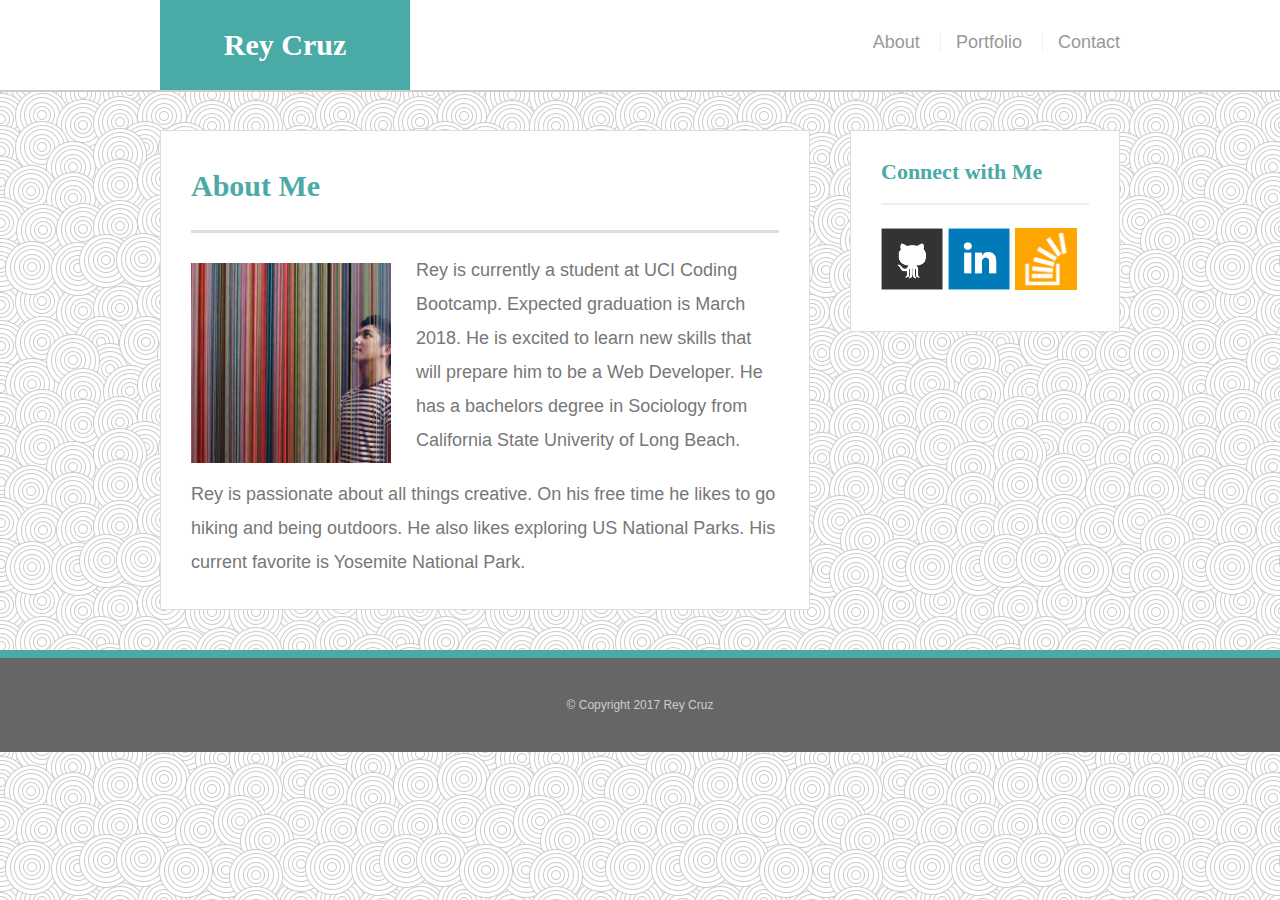
<file: index.html>
<!doctype html>
<html lang="en-us">

<head>
    <meta charset="UTF-8">
    <title>About | Rey Cruz</title>
    <link rel="stylesheet" type="text/css" href="assets/css/reset.css">
    <link rel="stylesheet" type="text/css" href="assets/css/style.css">
    <meta name="viewport" content="width=device-width, initial-scale=1.0">
</head>

<body>
    <header id="masthead">
        <div class="container">
            <a href="index.html" id="logo">Rey Cruz</a>
            <nav class="nav">
                <a href="index.html">About</a>
                <a href="portfolio.html">Portfolio</a>
                <a href="contact.html">Contact</a>
            </nav>
        </div>
    </header>
    <div id="main-container" class="container">
        <section class="main-section">
            <h1>About Me</h1>
            <img src="assets/images/prof pic.jpg" class="auth-image" alt="Your Name">
            <p>Rey is currently a student at UCI Coding Bootcamp. Expected graduation is March 2018. He is excited to learn new skills that will prepare him to be a Web Developer. He has a bachelors degree in Sociology from California State Univerity of Long Beach.
            </p>
            <p>Rey is passionate about all things creative. On his free time he likes to go hiking and being outdoors. He also likes exploring US National Parks. His current favorite is Yosemite National Park.</p>
        </section>
        <section class="sidebar">
            <div id="connect">
                <h2>Connect with Me</h2>
                <a href="#"><img src="assets/images/github-128.png" class="social" alt="GitHub" /></a>
                <a href="#"><img src="assets/images/linkedin-128.png" class="social" alt="LinkedIn" /></a>
                <a href="#"><img src="assets/images/stackoverflow-128.png" class="social" alt="Stack Overflow" /></a>
            </div>
        </section>
    </div>
    <footer>
        <div class="container">
            &copy; Copyright 2017 Rey Cruz
        </div>
    </footer>
</body>

</html>
</file>
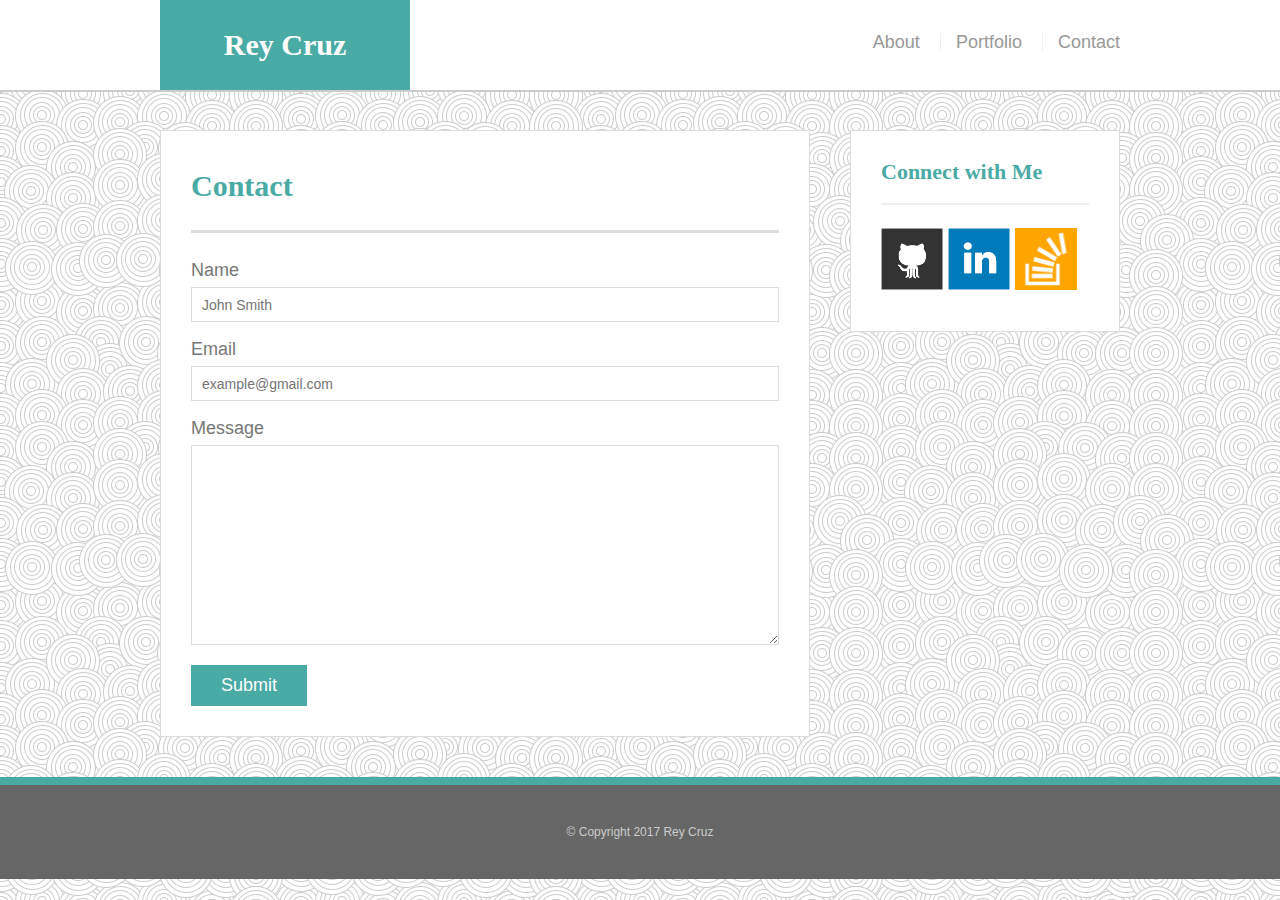
<file: contact.html>
<!doctype html>
<html lang="en-us">

<head>
  <meta charset="UTF-8">
  <title>Contact | Rey Cruz</title>
  <link rel="stylesheet" type="text/css" href="assets/css/reset.css">
  <link rel="stylesheet" type="text/css" href="assets/css/style.css">
  <meta name="viewport" content="width=device-width, initial-scale=1.0">
</head>

<body>

  <header id="masthead">
    <div class="container">
      <a href="index.html" id="logo">Rey Cruz</a>
      <nav class="nav">
        <a href="index.html">About</a>
        <a href="portfolio.html">Portfolio</a>
        <a href="contact.html">Contact</a>
      </nav>
    </div>
  </header>

  <div id="main-container" class="container">
    <section class="main-section">
      <h1>Contact</h1>

      <form id="contact-form">
        <ul>
          <li>
            <label for="name">Name</label>
            <input type="text" id="name" name="name" placeholder="John Smith" required="required">
          </li>
          <li>
            <label for="email">Email</label>
            <input type="email" id="email" name="email" placeholder="example@gmail.com" required="required">
          </li>
          <li>
            <label for="message">Message</label>
            <textarea id="message" name="message" required="required"></textarea>
          </li>
        </ul>
        <input type="submit">
      </form>

    </section>

    <section class="sidebar">
      <div id="connect">
        <h2>Connect with Me</h2>

        <a href="#"><img src="assets/images/github-128.png" class="social" alt="GitHub" /></a>
        <a href="#"><img src="assets/images/linkedin-128.png" class="social" alt="LinkedIn" /></a>
        <a href="#"><img src="assets/images/stackoverflow-128.png" class="social" alt="Stack Overflow" /></a>
      </div>
    </section>
  </div>

  <footer>
    <div class="container">
      &copy; Copyright 2017 Rey Cruz
    </div>
  </footer>
</body>

</html>
</file>
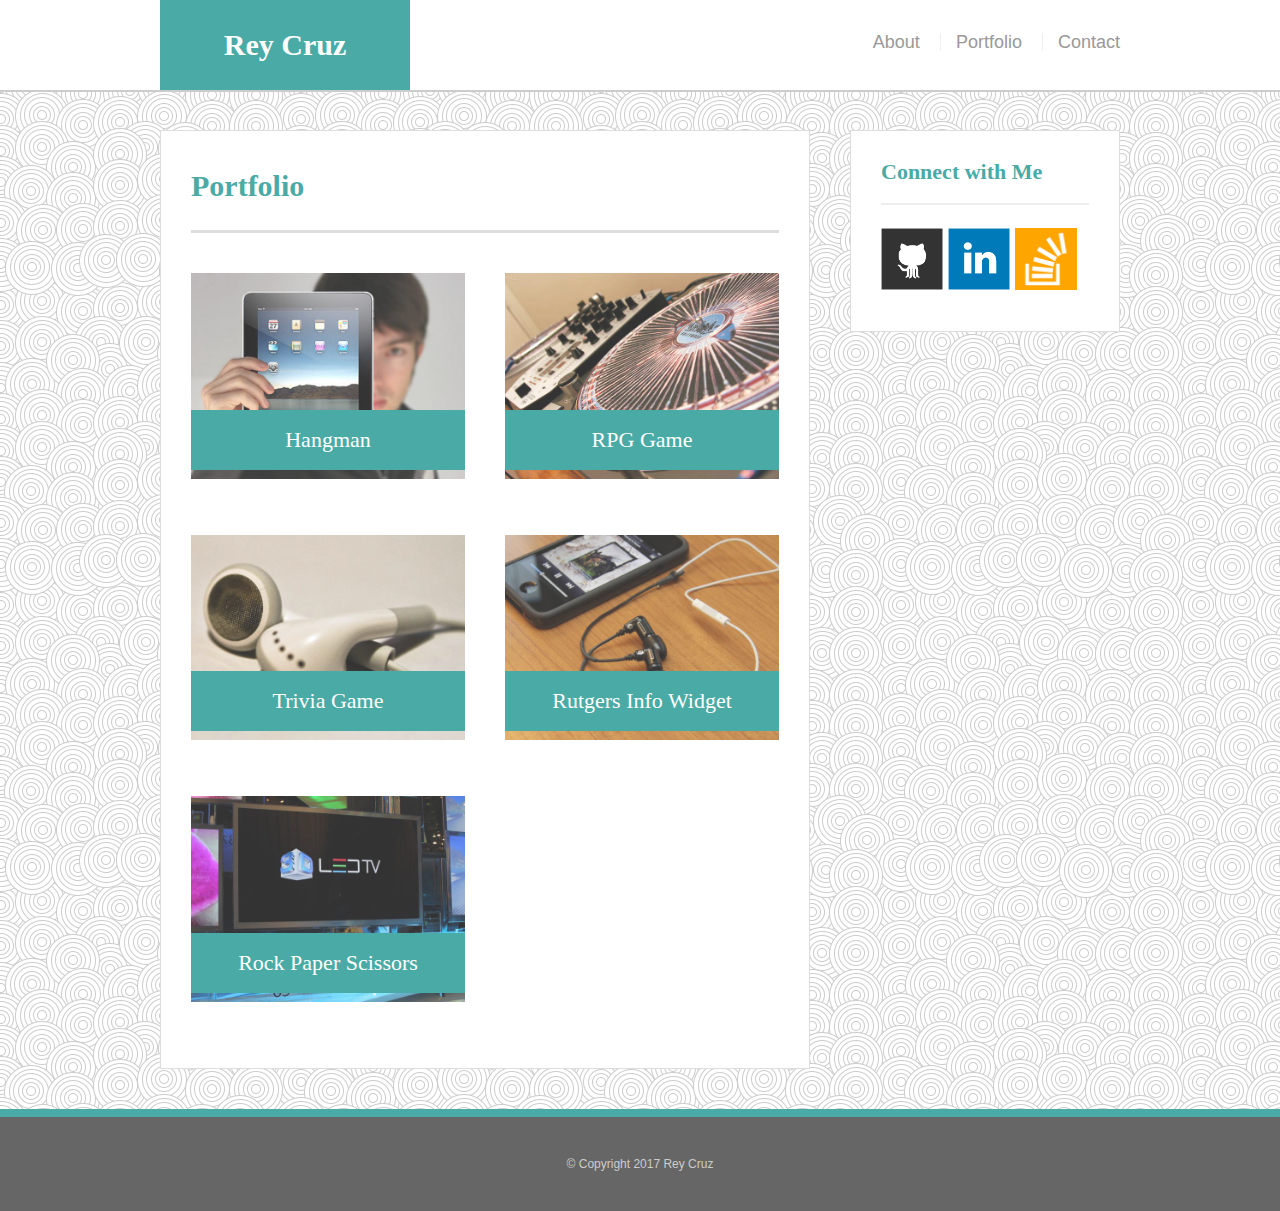
<file: portfolio.html>
<!doctype html>
<html lang="en-us">

<head>
  <meta charset="UTF-8">
  <title>Portfolio | Rey Cruz</title>
  <link rel="stylesheet" type="text/css" href="assets/css/reset.css">
  <link rel="stylesheet" type="text/css" href="assets/css/style.css">
  <meta name="viewport" content="width=device-width, initial-scale=1.0">
</head>

<body>

  <header id="masthead">
    <div class="container">
      <a href="index.html" id="logo">Rey Cruz</a>
      <nav class="nav">
        <a href="index.html">About</a>
        <a href="portfolio.html">Portfolio</a>
        <a href="contact.html">Contact</a>
      </nav>
    </div>
  </header>

  <div id="main-container" class="container">
    <section class="main-section">
      <h1>Portfolio</h1>

      <div class="work">
        <img src="assets/images/technics-q-c-640-480-1.jpg" alt="hangman">

        <h3>Hangman</h3>
      </div>
      <div class="work">
        <img src="assets/images/technics-q-c-640-480-2.jpg" alt="RPG Game">

        <h3>RPG Game</h3>
      </div>
      <div class="work">
        <img src="assets/images/technics-q-c-640-480-5.jpg" alt="Trivia Game">

        <h3>Trivia Game</h3>
      </div>
      <div class="work">
        <img src="assets/images/technics-q-c-640-480-7.jpg" alt="Rutgers Info Widget">

        <h3>Rutgers Info Widget</h3>
      </div>
      <div class="work">
        <img src="assets/images/technics-q-c-640-480-9.jpg" alt="Rock Paper Scissors">

        <h3>Rock Paper Scissors</h3>
      </div>

    </section>

    <section class="sidebar">
      <div id="connect">
        <h2>Connect with Me</h2>

        <a href="#"><img src="assets/images/github-128.png" class="social" alt="GitHub" /></a>
        <a href="#"><img src="assets/images/linkedin-128.png" class="social" alt="LinkedIn" /></a>
        <a href="#"><img src="assets/images/stackoverflow-128.png" class="social" alt="Stack Overflow" /></a>
      </div>
    </section>
  </div>

  <footer>
    <div class="container">
      &copy; Copyright 2017 Rey Cruz
    </div>
  </footer>
</body>

</html>
</file>
<file: assets/css/style.css>
body {
    font-family: Arial, "Helvetica Neue", Helvetica, sans-serif;
    font-size: 18px;
    line-height: 34px;
    color: #777;
    background: url("../images/swirl_pattern.png");
}

* {
    box-sizing: border-box;
}




/* general */

.container {
    width: 100%;
    max-width: 960px;
    margin: 0 auto;
    clear: both;
}

h1,
h2,
h3,
p {
    margin-bottom: 20px;
}

p:last-child {
    margin-bottom: 0;
}

h1,
h2,
h3 {
    font-family: Georgia, Times, "Times New Roman", serif;
    font-weight: 700;
    color: #4aaaa5;
}

h1 {
    padding-bottom: 20px;
    font-size: 30px;
    line-height: 49px;
    border-bottom: 3px solid #ddd;
}

h2,
h3 {
    font-size: 22px;
}




/* header */

#masthead {
    position: fixed;
    z-index: 99;
    width: 100%;
    margin: 0 0 30px;
    overflow: auto;
    color: #fff;
    background: #fff;
    border-bottom: 2px solid #ccc;
}

#logo {
    float: left;
    width: 250px;
    height: 90px;
    font-family: Georgia, Times, "Times New Roman", serif;
    font-size: 30px;
    font-weight: 700;
    line-height: 90px;
    color: #fff;
    text-align: center;
    text-decoration: none;
    background: #4aaaa5;
}

nav {
    float: right;
    margin-top: 25px;
}

nav a {
    display: inline-block;
    padding-left: 15px;
    margin-left: 15px;
    line-height: 18px;
    color: #999;
    text-decoration: none;
    border-left: 1px solid #efefef;
}

nav a:first-child {
    border-left: 0 none;
}




/* footer */

footer {
    padding: 30px 0;
    clear: both;
    font-size: 12px;
    color: #fff;
    color: #ccc;
    text-align: center;
    background: #666;
    border-top: 8px solid #4aaaa5;
}




/* sidebar */

.sidebar {
    float: right;
    width: 100%;
    max-width: 270px;
    padding: 30px;
    margin-bottom: 20px;
    background: #fff;
    border: 1px solid #ddd;
}

h3,
.sidebar h2 {
    padding-bottom: 20px;
    margin-bottom: 15px;
    line-height: 22px;
    border-bottom: 2px solid #eee;
}

.social {
    width: 62px;
    height: 62px;
    margin-top: 8px;
    margin-right: 5px;
}

.social:last-child {
    margin-right: 0;
}




/* main */

#main-container {
    padding-top: 130px;
}

.main-section {
    float: left;
    width: 100%;
    max-width: 650px;
    padding: 30px;
    margin: 0 0 40px;
    background: #fff;
    border: 1px solid #ddd;
}




/* portfolio page */

.work {
    position: relative;
    float: left;
    width: 274px;
    margin: 20px 0 25px;
    overflow: auto;
}

.work:nth-child(even) {
    margin-right: 40px;
}

.work img {
    width: 100%;
    border: 0 none;
    opacity: 0.8;
}

.work h3 {
    position: absolute;
    bottom: 20px;
    width: 100%;
    padding: 15px;
    margin-bottom: 0;
    font-weight: 300;
    line-height: 30px;
    color: #fff;
    text-align: center;
    background: #4aaaa5;
    border-bottom: 0;
}

.auth-image {
    float: left;
    width: 200px;
    height: auto;
    margin-top: 10px;
    margin-right: 25px;
}




/* contact page */

#contact-form ul {
    margin-bottom: 20px;
}

#contact-form li {
    margin-bottom: 10px;
}

label,
input[type=text],
input[type=email],
textarea {
    display: block;
    width: 100%;
}

input[type=text],
input[type=email],
textarea {
    height: 35px;
    padding: 0 10px;
    font-size: 14px;
    border: 1px solid #ddd;
}

textarea {
    height: 200px;
}

input[type=submit] {
    padding: 10px 30px;
    font-size: 18px;
    color: #fff;
    cursor: pointer;
    background: #4aaaa5;
    border: 0 none;
}


/* media queries */


/* what the pages will look like if the screen are 980 or less */

@media screen and (max-width: 980px) {

    .container {
        width: 748px;
    }

    .main-section {
        width: 100%;
        max-width: 440px;
    }

    .sidebar {
        width: 100%;
        max-width: 260px;
    }

    /*.auth-image {
        width: 100%;
    }*/

    .work {
      width: 100%;
    }
}

/* what the pages will look like if the screen are 768 or less */

@media screen and (max-width: 768px) {

    .container {
        width: 700px;
    }


    .sidebar,
    .main-section {
        width: 100%;
        max-width: 700px;
    }


    .work {
        overflow: auto;
        width: 298px;
    }

    .work h3 {
        line-height: 15px;
        font-size: 16px;
    }


}



/* what the pages will look like if the screen are 640 or less */

@media screen and (max-width: 640px) {

    .container {
        width: 100%;
    }

    #masthead {
      position: fixed;
      /* added */
      top: 0;
    }

    #logo {
        /*position: fixed;
        top: 0;*/
        width: 100%;
        /*clear: left;*/
    }

    .nav {
        width: 100%;
        text-align: center;

    }

    #main-container {
        width: 100%;
        padding: 20px;
        margin-top: 30%;
        clear: both;
    }

    .sidebar {
        width: 100%;
        max-width: 650px;
    }

    .work {
      width: 100%;
    }
}
</file>
